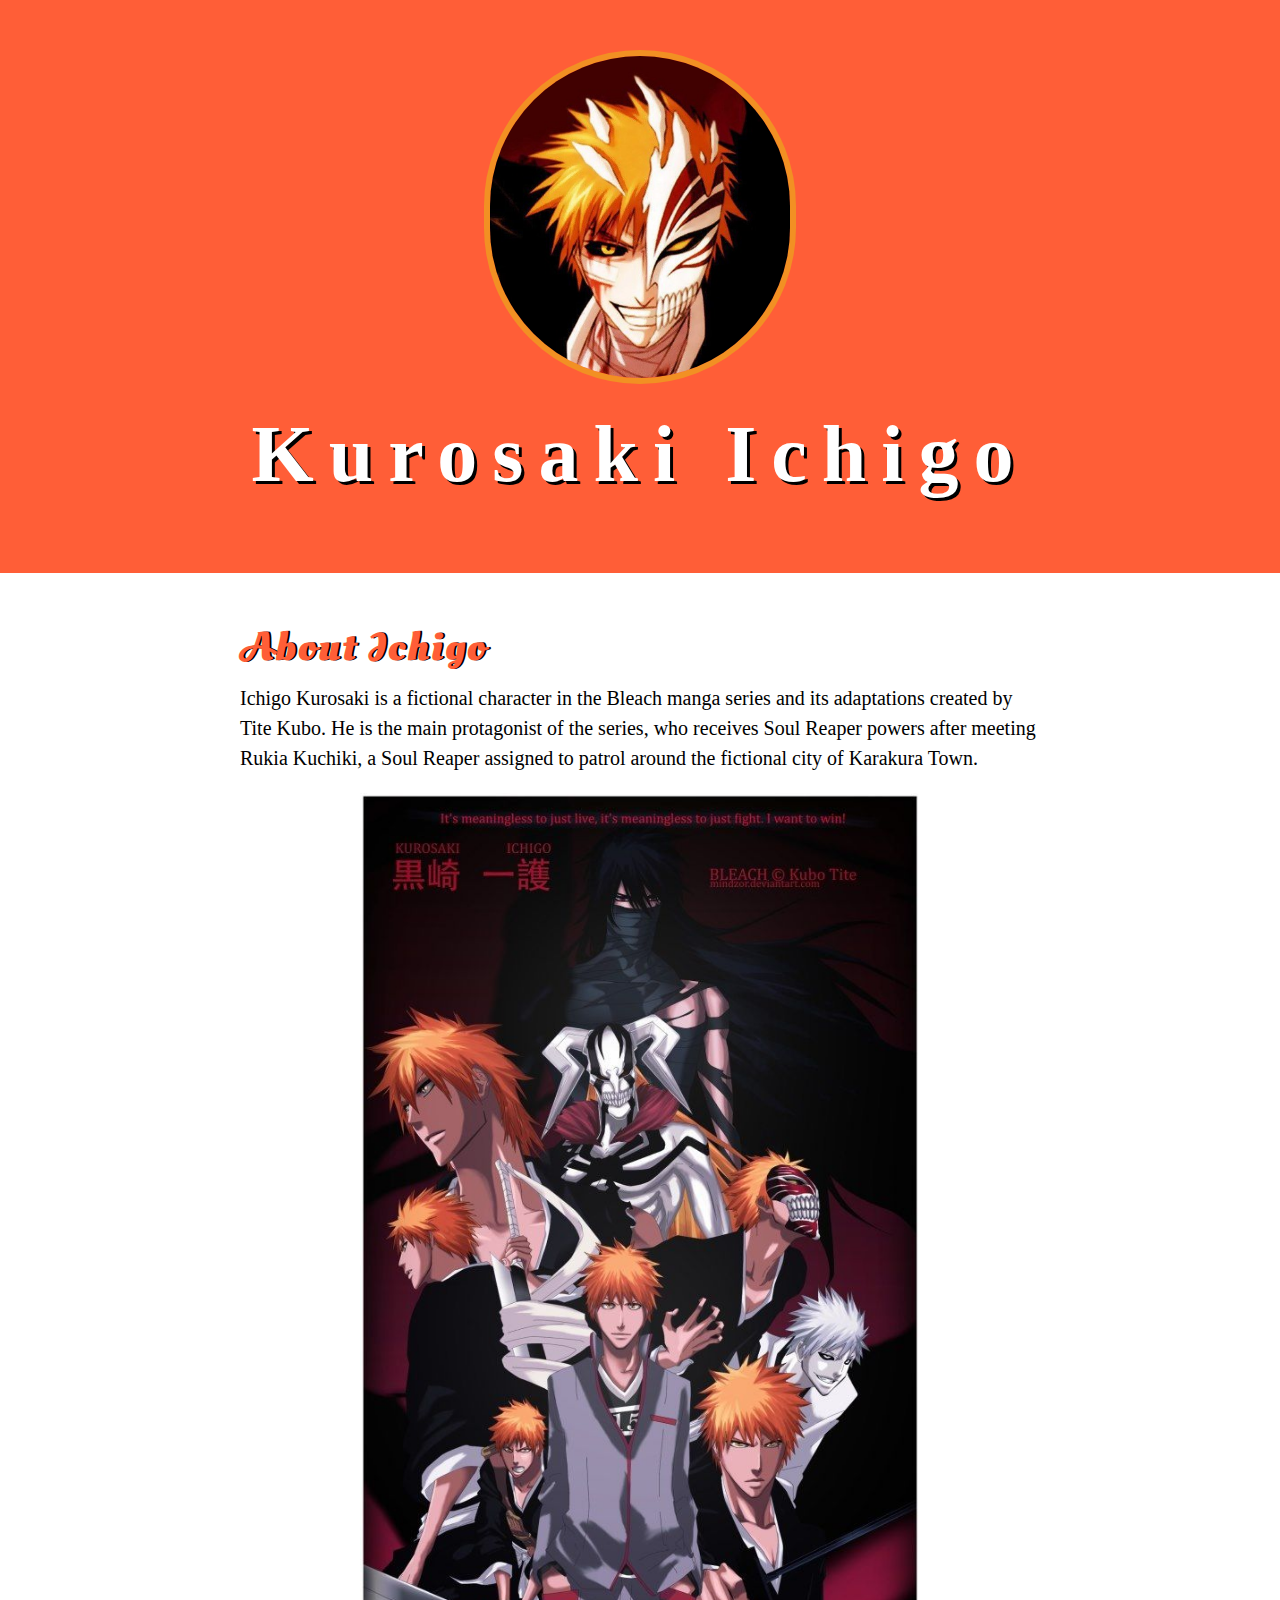
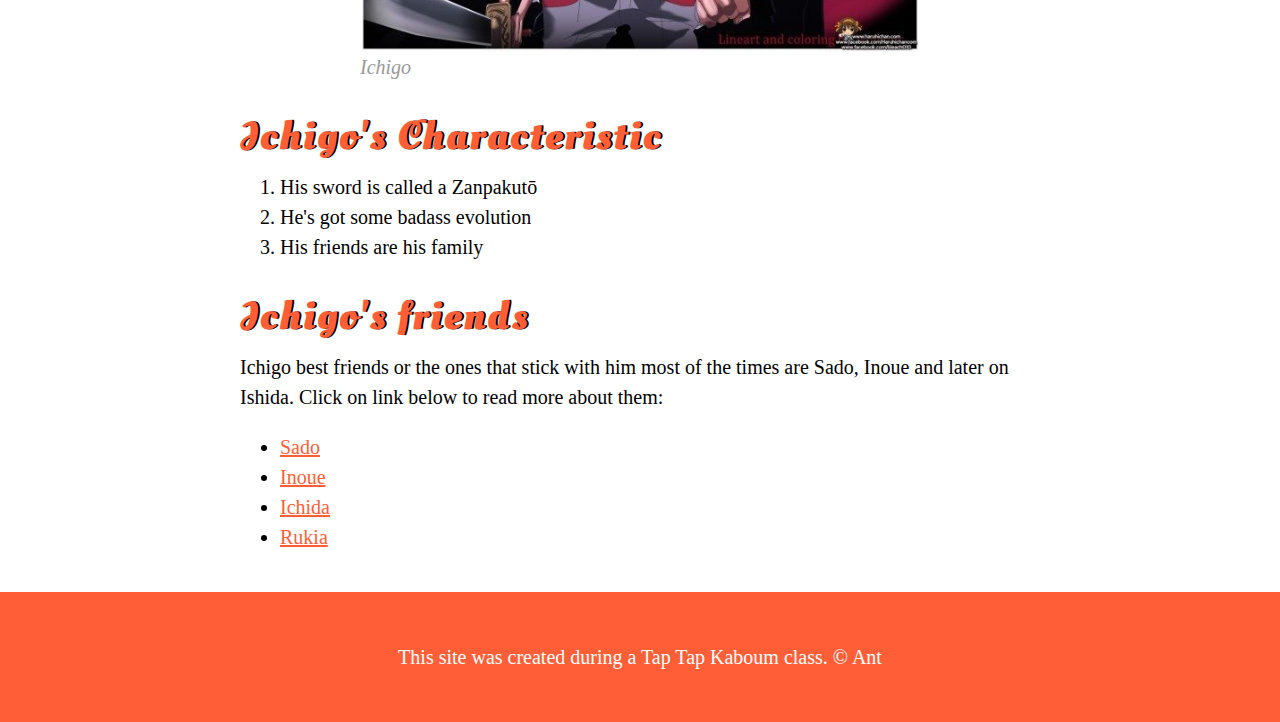
<file: Index.html>
<!DOCTYPE html>
<html>
<head>
	<meta charset="utf-8">
	<meta name="viewport" content="width=device-width, initial-scale=1">
	<title>Kurosaki Ichigo</title>
	<link rel="icon" href="img/Ichigo.jpg">
	<link href="https://fonts.googleapis.com/css2?family=Oleo+Script+Swash+Caps&display=swap" rel="stylesheet">
	<link rel="stylesheet" type="text/css" href="css/hero.css">
</head>
<body>
	<!-- header element -->
	<header>
		<img src="img/Ichigo.jpg">
		<h1>Kurosaki Ichigo</h1>
	</header>

	<!-- main element -->
	<main>
		<h2>About Ichigo</h2>
		<p>Ichigo Kurosaki is a fictional character in the Bleach manga series and its adaptations created by Tite Kubo. He is the main protagonist of the series, who receives Soul Reaper powers after meeting Rukia Kuchiki, a Soul Reaper assigned to patrol around the fictional city of Karakura Town.</p>
		<img src="img/Ichigo-form.jpeg">

		<p class="caption"> Ichigo</p>

		<!-- Characteristic -->
		<h2>Ichigo's Characteristic</h2>
		<ol>
			<li>His sword is called a Zanpakutō</li>
			<li>He's got some badass evolution</li>
			<li>His friends are his family</li>
		</ol>

		<!-- Friends -->
		<h2>Ichigo's friends</h2>
		<p>Ichigo best friends or the ones that stick with him most of the times are Sado, Inoue and later on Ishida. Click on link below to read more about them:</p>
		<ul>
			<li> <a target="_blank" href="https://en.wikipedia.org/wiki/Yasutora_Sado">Sado</a> </li>
			<li> <a target="_blank" href="https://en.wikipedia.org/wiki/Orihime_Inoue">Inoue</a> </li>
			<li> <a target="_blank" href="https://en.wikipedia.org/wiki/Ury%C5%AB_Ishida">Ichida</a> </li>
			<li> <a target="_blank" href="https://en.wikipedia.org/wiki/Rukia_Kuchiki">Rukia</a> </li>
		</ul>
	</main>

	<!-- Footer element -->
	<footer>
		<p>This site was created during a Tap Tap Kaboum class. &copy; Ant </p>

	</footer>
</body>
</html>
</file>
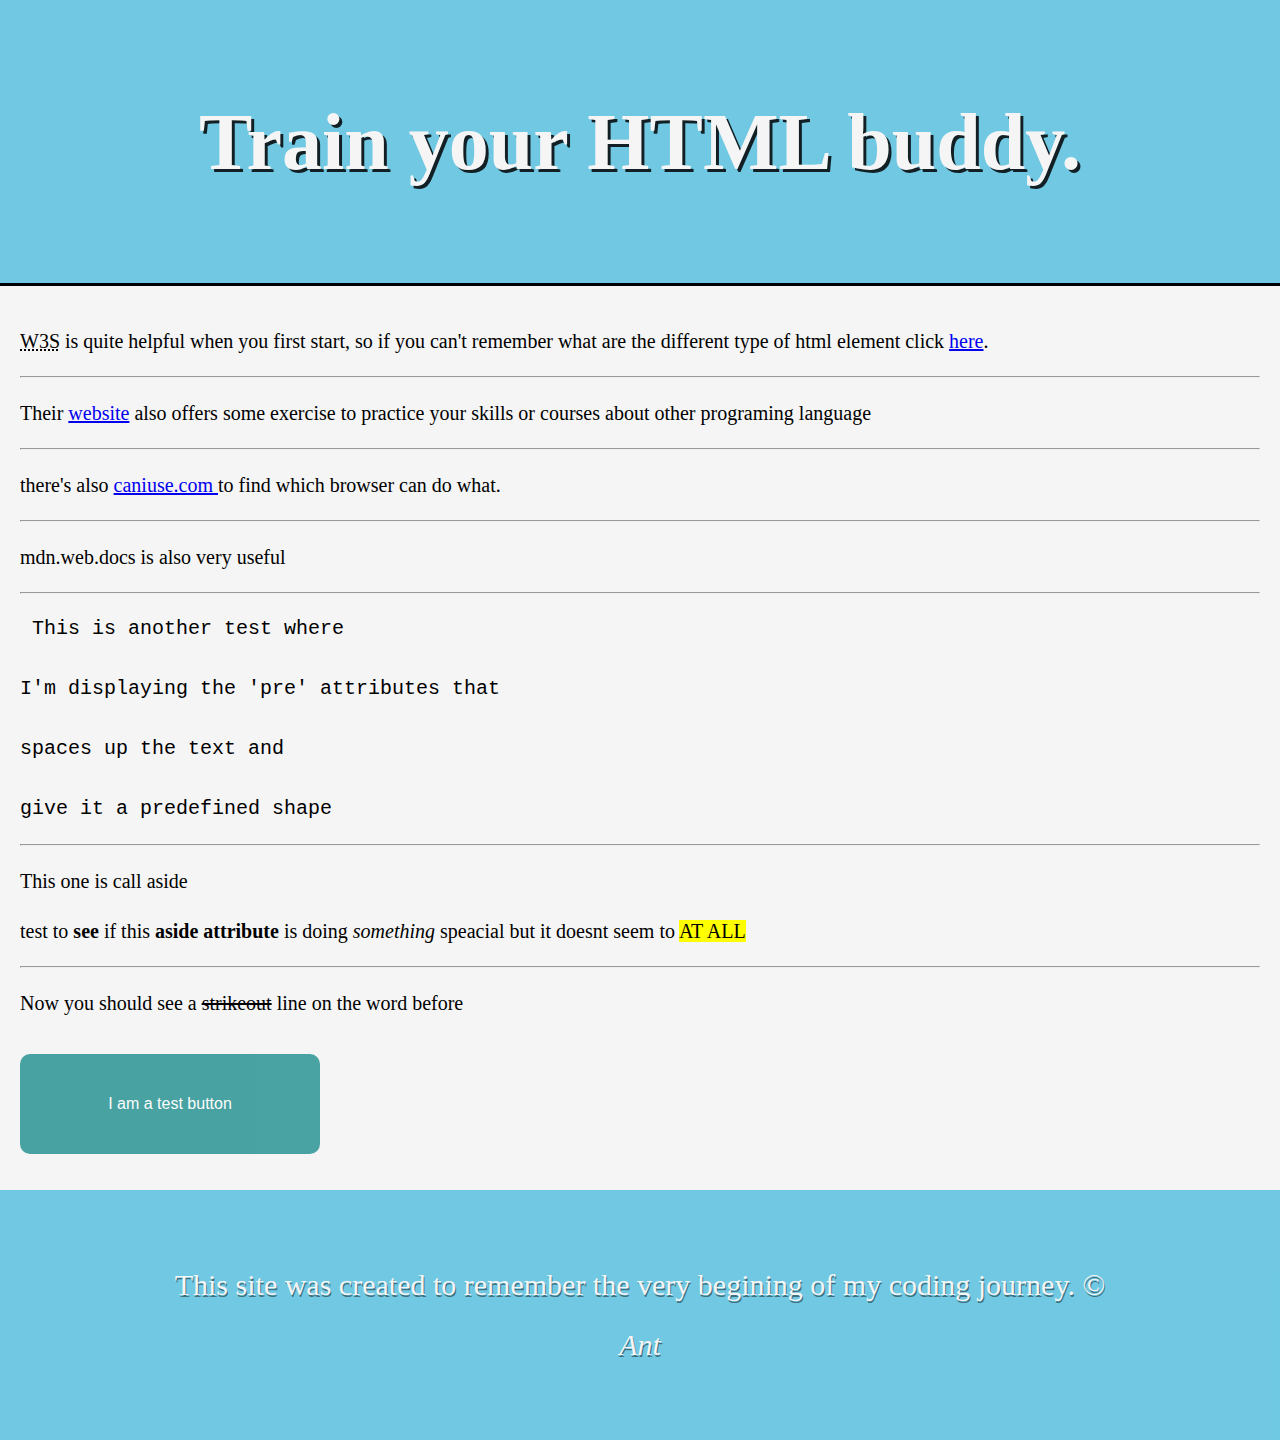
<file: my own page.html>
<!-- the doctype is like what are we trying to create, like a dolphin, human, or even something not animated like a furniture -->
<!DOCTYPE html>
<html>
<head>
	<meta charset="utf-8">
	<meta name="viewport" content="width=device-width, initial-scale=1">
<!-- the tile is like the name of your project eg:  -->
	<title>My Own Page</title>

	<link rel="stylesheet" type="text/css" href="css/my own css.css">
</head>

<!-- the body element defines the shape of the html filde and usually contain other element, as an analogy you can see a web age as a human body -->
<body>

<!-- The header is the element on top of the page -->
<header>

<h1>Train your HTML buddy.</h1>	

</header>

<!-- Let's say this is like your neck, shoulder, chest, tummy, legs basically everything between your head and your feet -->

<main>
<p> <abbr title="W3Schools.com">W3S</abbr> is quite helpful when you first start, so if you can't remember what are the different type of html element click <a target="_blank" href="https://www.w3schools.com/tags/default.asp"> here</a>.</p>

<hr>

<p>Their <a target="_blank" href="https://www.w3schools.com/" >website</a> also offers some exercise to practice your skills or courses about other programing language</p>

<hr>

<p>there's also <a href="https://www.Caniuse.com"> caniuse.com </a> to find which browser can do what.</p> 
<hr>
<p>mdn.web.docs is also very useful</p>

<hr>

<pre> This is another test where

I'm displaying the 'pre' attributes that 

spaces up the text and 

give it a predefined shape</pre>

<hr>

<aside> <p> This one is call aside </p> </aside>

<p> test to <strong>see</strong> if this <b>aside attribute</b> is doing <em>something</em> speacial but it doesnt seem to <mark>AT ALL</mark> </p>
<hr>

<p> Now you should see a <del>strikeout</del> line on the word before </p>

<div>
	<button type="button" class="test-button" style="width: 300px; height: 100px; border-radius: 10px; padding: 10px;">I am a test button</button>

</div>

</main>
<!-- This is the bottom of the page, like your feet on your body -->
<footer>
	<p>This site was created to remember the very begining of my coding journey. &copy; <address>Ant</address> </p>

</footer>
</body>
</html>
</file>
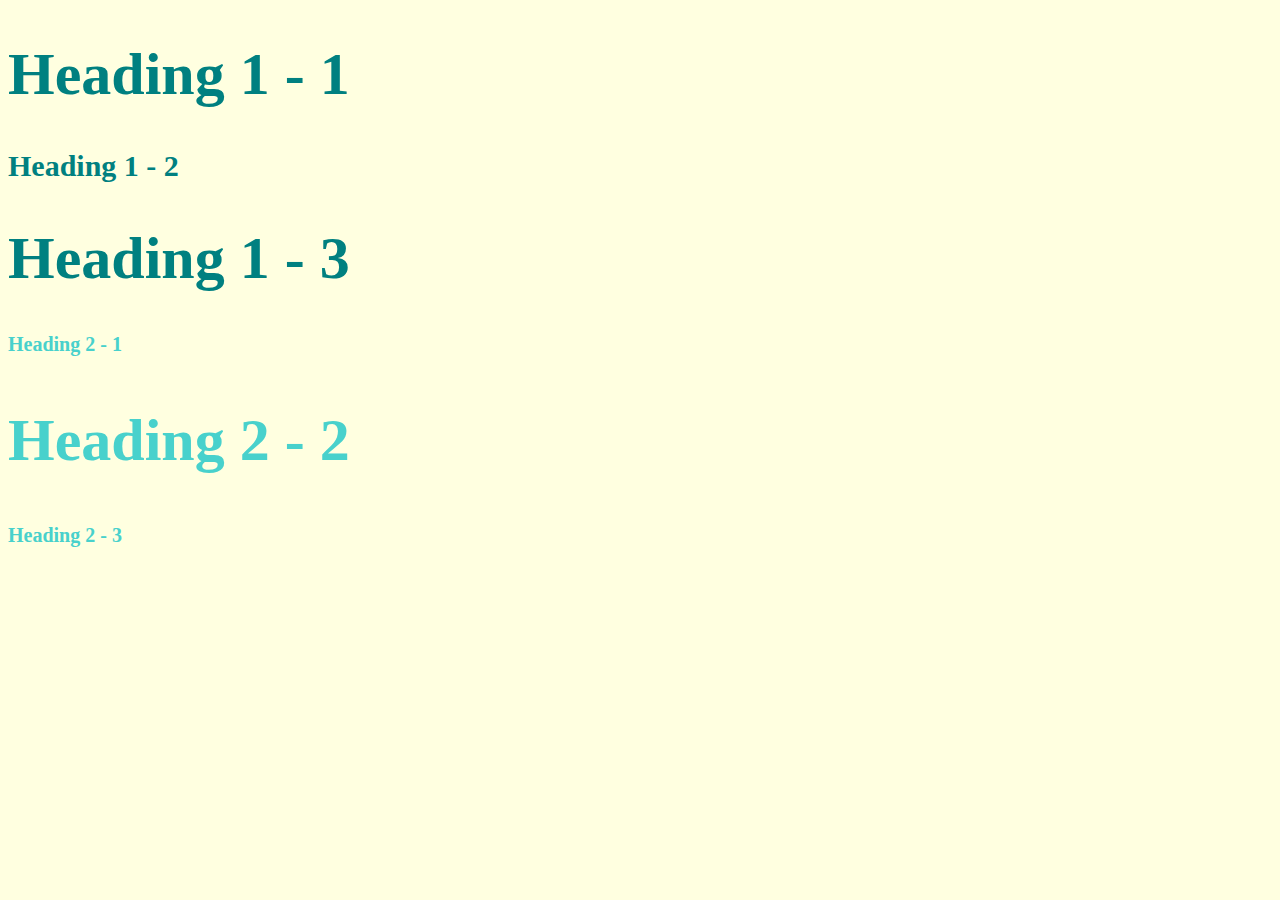
<file: Style-test.html>
<!DOCTYPE html>
<html>
<head>
	<meta charset="utf-8">
	<meta name="viewport" content="width=device-width, initial-scale=1">
	<title></title>
	<link rel="stylesheet" type="text/css" href="css/test.css">
</head>
<body>
	
	<h1 class="big"> Heading 1 - 1</h1>
	<h1> Heading 1 - 2</h1>
	<h1 class="big"> Heading 1 - 3</h1>
	<h2> Heading 2 - 1</h2>
	<h2 class="big"> Heading 2 - 2</h2>
	<h2> Heading 2 - 3</h2>

</body>
</html>
</file>
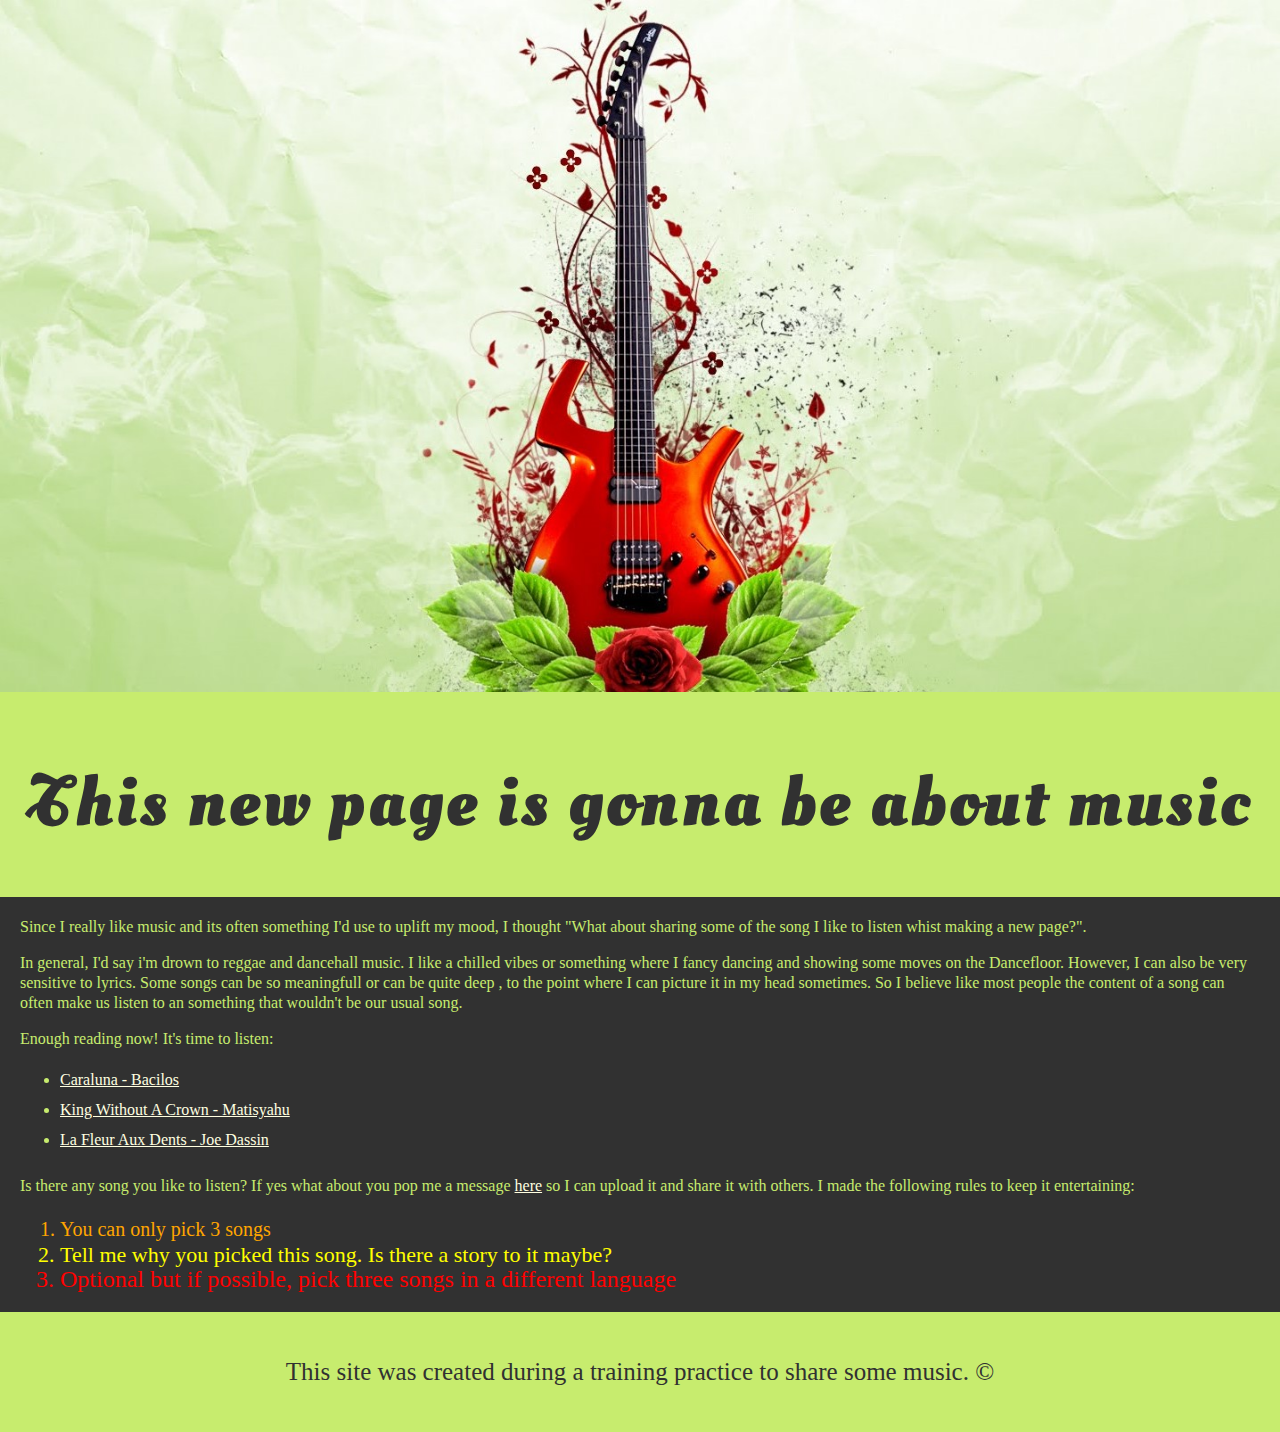
<file: trial.html>
<!DOCTYPE html>
<html>
<head>
	<meta charset="utf-8">
	<meta name="viewport" content="width=device-width, initial-scale=1">
	<title>Music In The Air</title>
	<link rel="stylesheet" type="text/css" href="css/musictrial.css">
	<link href="https://fonts.googleapis.com/css2?family=Oleo+Script+Swash+Caps&display=swap" rel="stylesheet">
</head>
<body>
<header>

	<img src="img/musicheader.jpg">
	<h1> This new page is gonna be about music</h1>


</header>
<main>
	<p> Since I really like music and its often something I'd use to uplift my mood, I thought "What about sharing some of the song I like to listen whist making a new page?".</p>

	<p> In general, I'd say i'm drown to reggae and dancehall music. I like a chilled vibes or something where I fancy dancing and showing some moves on the Dancefloor. However, I can also be very sensitive to lyrics. Some songs can be so meaningfull or can be quite deep , to the point where I can picture it in my head sometimes. So I believe like most people the content of a song can often make us listen to an something that wouldn't be our usual song.</p>

	<p>Enough reading now! It's time to listen:</p>

	<div id="links-song" >
	<ul>
		<li> <a target="_blank" href="https://www.youtube.com/watch?v=-zgDXIi1uYw">Caraluna - Bacilos</a> </li>
		<li> <a target="_blank" href="https://www.youtube.com/watch?v=dsFpUW48Tnc">King Without A Crown - Matisyahu</a> </li>
		<li> <a target="_blank" href="https://www.youtube.com/watch?v=afAKjGY5yFw">La Fleur Aux Dents - Joe Dassin</a> </li>

	</ul>

	<p>Is there any song you like to listen? If yes what about you pop me a message <a href="mailto:akbidi@laposte.net">here</a> so I can upload it and share it with others. I made the following rules to keep it entertaining: <br>
	<ol>
<div class="myDiv1">
	<li id="col1">You can only pick 3 songs</li>
	<li id="col2">Tell me why you picked this song. Is there a story to it maybe?</li>
	<li id="col3">Optional but if possible, pick three songs in a different language</li> 
	 </div>
	</ol>
	</p>
</main>

<footer>
	
	This site was created during a training practice to share some music. &copy;

</footer>
</body>
</html>
</file>
<file: css/hero.css>
body{ 
	background-color: white;
	margin: 0;
	font-family: 'Montserrat';
	font-size: 20px;
	line-height: 30px;
}


/*header styles*/


header{
background-color: #FF5E37;
text-align: center;
padding-top: 50px;
padding-bottom: 50px;
font-family: 'Ace Records Regular';
letter-spacing: 15px;
font-size: 40px;
text-shadow: 3px 3px 0px black;
}
h2{font-family: 'Oleo Script Swash Caps', cursive;
letter-spacing: 2px}
header h1 {
	color: white;
}
header img{
	border-radius: 170px;
    width: 300px;
    border: 6px solid #f29023;
}


/*main stiyles*/


main{ 
	max-width: 800px; 
	margin: 0 auto;
	padding: 20px;
}
main img{
	max-width: 70%;
	display: block;
	margin-left: auto;
	margin-right: auto;
	   
}

h2 {font-size: 40px;
	color: #FF5E37;
	text-shadow: 2px 0px 0px black;
	margin: 40px 0px 10px;
}

a{
	color: #FF5E37;
}

a:hover{
	color: #f29023;
}


/*footer styles*/

footer{
	background-color: #FF5E37;
	text-align: center;
	color: white;
	padding: 50px;
}

footer p{
	margin: 0;
}
p.caption{
	color: #999999;
	font-style: italic;
	margin-top: 0;
	margin-left: 120px;
	margin-right: auto;
}
</file>
<file: css/my own css.css>
body{
	background-color: whitesmoke;
	margin: 0;
	font-family: 'Montserrat';
	font-size: 20px;
	line-height: 30px;
}

header{
background-color: #23afd8a1;
text-align: center;
line-height: 1.2;
color: whitesmoke;
padding-top: 40px;
padding-bottom: 40px;
font-family: 'Montserrat';
font-size: 40px;
text-shadow: 3px 3px 0px #000000d6;
border-bottom: 3px solid black;
}

main{

	padding: 20px;
}

.test-button {
	background-color: teal;
	opacity: 70%;
    border: none;
    color: #fff;
    padding: 15px 32px!important;
    text-align: center;
    -webkit-transition-duration: .4s;
    transition-duration: .4s;
    margin: 16px 0!important;
    text-decoration: none;
    font-size: 16px;
    cursor: pointer;
    width: 300px;	
}

footer{
background-color: #23afd8a1;
color: whitesmoke;
text-align: center;
padding: 50px;
font-size: 30px;
text-shadow: 1px 2px 0px #00000073;
}
</file>
<file: css/test.css>
body
{ background-color: lightyellow;}
h1{ font-size: 30px;
	color: teal;
	font-family: montserrat;
}
h2{color: mediumturquoise;
	font-size: 20px;
}
.big{font-size: 60px;
}
</file>
<file: css/musictrial.css>
body{ 
margin: 0px;
background-color: #313131;
font-family: 'Montserrat';
color: #c7ec6e;
line-height: 20px;

 }
 header{
text-align: center;
font-family: 'Oleo Script Swash Caps', cursive;
font-size: 35px;
letter-spacing: 3px;
line-height: 75px;
text-overflow: initial;
background-color: #c7ec6e;
color: #313131;
padding-bottom: 10px;

 }
 header img {
 margin: 0;
 background-size: 100%;
 background-repeat: no-repeat;
 padding: 0px ;
 max-width: 100%;
 height: auto;
 
 }

 main{margin: 20px;}

 a{ color: lightyellow;
 	line-height: 30px;

 }
 
 a:hover{
color: orange;

 }

 .myDiv1 { line-height: 25px;
  }

  #col1 { color: orange;
  font-size: 20px;
  border: 2px;
  border-color: red; }

  #col2 { color:yellow;
  font-size:22px;
  border: 2px;
  border-color: orange; }

  #col3 { color:red;
  font-size:24px;
  border: 2px;
  border-color: yellow; }

footer{
background-color: #c7ec6e;
padding: 50px;
text-align: center;
color: #313131;
font-size: 25px;

}
</file>
